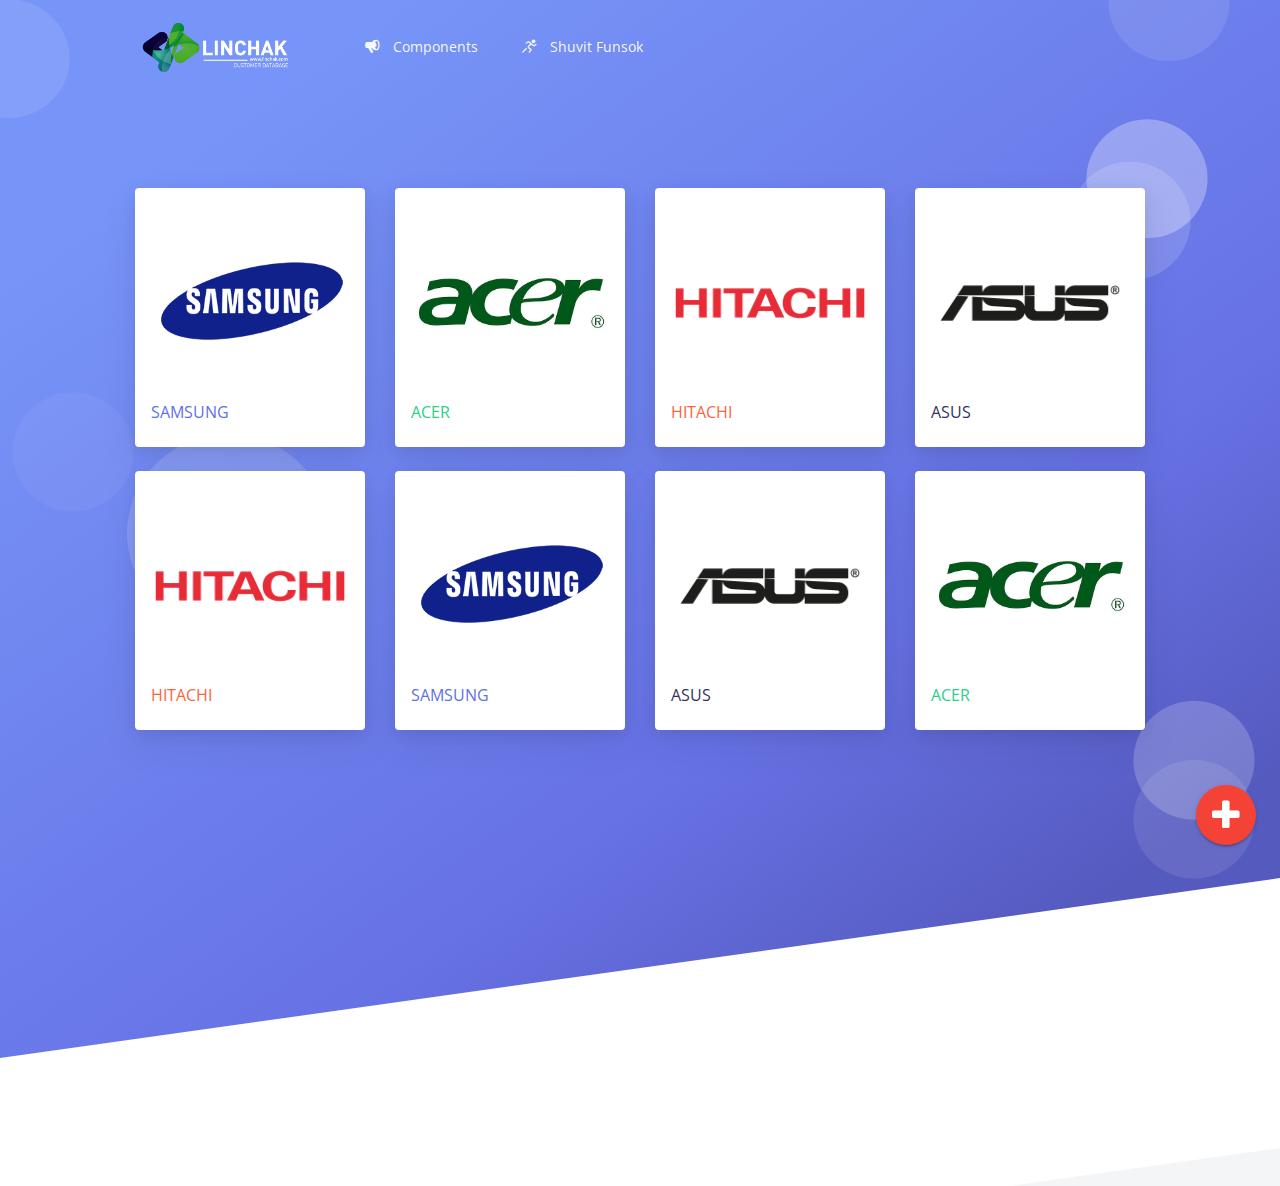
<file: index.html>
<!DOCTYPE html>
<html>

<head>
  <meta charset="utf-8">
  <meta name="viewport" content="width=device-width, initial-scale=1, shrink-to-fit=no">
  <meta name="description" content="Start your development with a Design System for Bootstrap 4.">
  <meta name="author" content="Creative Tim">
  <title>Argon Design System - Free Design System for Bootstrap 4</title>
  <!-- Favicon -->
  <link href="assets/img/brand/favicon.png" rel="icon" type="image/png">
  <!-- Fonts -->
  <link href="https://fonts.googleapis.com/css?family=Open+Sans:300,400,600,700" rel="stylesheet">
  <!-- Icons -->
  <link href="assets/vendor/nucleo/css/nucleo.css" rel="stylesheet">
  <link href="assets/vendor/font-awesome/css/font-awesome.min.css" rel="stylesheet">
  <!-- Argon CSS -->
  <link type="text/css" href="assets/css/argon.css" rel="stylesheet">
  <link type="text/css" href="assets/Floating-Action-Button-jQuery-CSS3/src/css/index.css" rel="stylesheet">


</head>

<body>
  <header class="header-global">
    <nav id="navbar-main" class="navbar navbar-main navbar-expand-lg navbar-transparent navbar-light">
      <div class="container">
        <a class="navbar-brand mr-lg-5" href="index.html">
          <img src="assets/img/linchak-logo.png">
        </a>
        <button class="navbar-toggler" type="button" data-toggle="collapse" data-target="#navbar_global" aria-controls="navbar_global" aria-expanded="false" aria-label="Toggle navigation">
          <span class="navbar-toggler-icon"></span>
        </button>
        <div class="navbar-collapse collapse" id="navbar_global">
          <div class="navbar-collapse-header">
            <div class="row">
              <div class="col-6 collapse-brand">
                <a href="index.html">
                  <img src="assets/img/linchak-logo_2.png">
                </a>
              </div>
              <div class="col-6 collapse-close">
                <button type="button" class="navbar-toggler" data-toggle="collapse" data-target="#navbar_global" aria-controls="navbar_global" aria-expanded="false" aria-label="Toggle navigation">
                  <span></span>
                  <span></span>
                </button>
              </div>
            </div>
          </div>
          <ul class="navbar-nav navbar-nav-hover align-items-lg-center">
            <li class="nav-item dropdown">
              <a href="#" class="nav-link" data-toggle="dropdown" href="#" role="button">

                <span class="nav-link-inner--text"><i class="ni ni-notification-70"></i> Components</span>
              </a>
              <div class="dropdown-menu dropdown-menu-xl">
                <div class="dropdown-menu-inner">
                  <a href="#" class="media d-flex align-items-center">
                    <div class="icon icon-shape bg-gradient-primary rounded-circle text-white">
                      <i class="ni ni-spaceship"></i>
                    </div>
                    <div class="media-body ml-3">
                      <h6 class="heading text-primary mb-md-1">Getting started</h6>
                      <p class="description d-none d-md-inline-block mb-0">Get started with Bootstrap, the world's most popular framework for building responsive sites.</p>
                    </div>
                  </a>
                  <a href="#" class="media d-flex align-items-center">
                    <div class="icon icon-shape bg-gradient-warning rounded-circle text-white">
                      <i class="ni ni-ui-04"></i>
                    </div>
                    <div class="media-body ml-3">
                      <h5 class="heading text-warning mb-md-1">Components</h5>
                      <p class="description d-none d-md-inline-block mb-0">Learn how to use Argon compiling Scss, change brand colors and more.</p>
                    </div>
                  </a>
                </div>
              </div>
            </li>
            <li class="nav-item dropdown">
              <a href="#" class="nav-link" data-toggle="dropdown" href="#" role="button">

                <span class="nav-link-inner--text"><i class="ni ni-user-run"></i> Shuvit Funsok</span>
              </a>
              <div class="dropdown-menu">
                <a href="#" class="dropdown-item"><i class="ni ni-bag-17"></i> Shop</a>
                <a href="#" class="dropdown-item"><i class="ni ni-app"></i> Product</a>
                <a href="#" class="dropdown-item"><i class="ni ni-settings"></i> My Admin</a>
                <a href="login.html" class="dropdown-item"><i class="ni ni-single-02"></i> Sign In</a>
                <a href="register.html" class="dropdown-item"><i class="ni ni-single-02"></i> Register</a>
                <a href="#" class="dropdown-item"><i class="ni ni-lock-circle-open"></i> Sign Out</a>
              </div>
            </li>
          </ul>

          <ul class="navbar-nav align-items-lg-center ml-lg-auto">

          </ul>
        </div>
      </div>
    </nav>
  </header>
  <main>
    <div class="position-relative">
      <!-- shape Hero -->
      <section class="section-shaped my-0">
        <div class="shape shape-style-1 shape-default shape-skew">
          <span></span>
          <span></span>
          <span></span>
          <span></span>
          <span></span>
          <span></span>
          <span></span>
          <span></span>
          <span></span>
        </div>
        <div class="container shape-container d-flex">
          <div class="col px-0">
            <div class="row justify-content-center">
              <div class="col-lg-12">
                <div class="row ban-item">






                  <div class="col-4 col-md-3">
                    <div class="card card-lift--hover shadow border-0 mar-b-5">
                      <div class="card-body ">
                        <img src="assets/img/logo_shop/Samsung-Logo.png" class="card-img-top"  />
                        <h6 class="text-desktop text-primary text-uppercase">Samsung</h6>
                      </div>
                    </div>
                  </div>
                  <div class="col-4 col-md-3">
                    <div class="card card-lift--hover shadow border-0 mar-b-5">
                      <div class="card-body ">
                        <img src="assets/img/logo_shop/600px-Acer-logo.jpg" class="card-img-top"  />
                        <h6 class="text-desktop text-success text-uppercase">Acer</h6>
                      </div>
                    </div>
                  </div>
                  <div class="col-4 col-md-3">
                    <div class="card card-lift--hover shadow border-0 mar-b-5">
                      <div class="card-body ">
                        <img src="assets/img/logo_shop/hitachi-ltd-vector-logo.png" class="card-img-top"  />
                        <h6 class="text-desktop text-warning text-uppercase">Hitachi</h6>
                      </div>
                    </div>
                  </div>
                  <div class="col-4 col-md-3">
                    <div class="card card-lift--hover shadow border-0 mar-b-5">
                      <div class="card-body ">
                        <img src="assets/img/logo_shop/asus-black-vector-logo.png" class="card-img-top"  />
                        <h6 class="text-desktop text-defual text-uppercase">Asus</h6>
                      </div>
                    </div>
                  </div>

                  <div class="col-4 col-md-3">
                    <div class="card card-lift--hover shadow border-0 mar-b-5">
                      <div class="card-body ">
                        <img src="assets/img/logo_shop/hitachi-ltd-vector-logo.png" class="card-img-top"  />
                        <h6 class="text-desktop text-warning text-uppercase">Hitachi</h6>
                      </div>
                    </div>
                  </div>
                  <div class="col-4 col-md-3">
                    <div class="card card-lift--hover shadow border-0 mar-b-5">
                      <div class="card-body ">
                        <img src="assets/img/logo_shop/Samsung-Logo.png" class="card-img-top"  />
                        <h6 class="text-desktop text-primary text-uppercase">Samsung</h6>
                      </div>
                    </div>
                  </div>
                  <div class="col-4 col-md-3">
                    <div class="card card-lift--hover shadow border-0 mar-b-5">
                      <div class="card-body ">
                        <img src="assets/img/logo_shop/asus-black-vector-logo.png" class="card-img-top"  />
                        <h6 class="text-desktop text-defual text-uppercase">Asus</h6>
                      </div>
                    </div>
                  </div>
                  <div class="col-4 col-md-3">
                    <div class="card card-lift--hover shadow border-0 mar-b-5">
                      <div class="card-body ">
                        <img src="assets/img/logo_shop/600px-Acer-logo.jpg" class="card-img-top"  />
                        <h6 class="text-desktop text-success text-uppercase">Acer</h6>
                      </div>
                    </div>
                  </div>





                </div>
              </div>
            </div>
          </div>
        </div>

      </section>
      <!-- 1st Hero Variation -->
    </div>



    <div class="zoom">
      <a class="zoom-fab zoom-btn-large" id="zoomBtn" style="color:#fff; font-size:35px;"><i class="fa fa-plus"></i></a>
    </div>





  </main>
  <footer class="footer has-cards">

    <div class="container">


    </div>
  </footer>
  <!-- Core -->
  <script src="assets/vendor/jquery/jquery.min.js"></script>
  <script src="assets/vendor/popper/popper.min.js"></script>
  <script src="assets/vendor/bootstrap/bootstrap.min.js"></script>
  <script src="assets/vendor/headroom/headroom.min.js"></script>
  <!-- Argon JS -->
  <script src="assets/js/argon.js?v=1.0.0"></script>
  <script src="assets/Floating-Action-Button-jQuery-CSS3/src/js/index.js"></script>

</body>

</html>
</file>
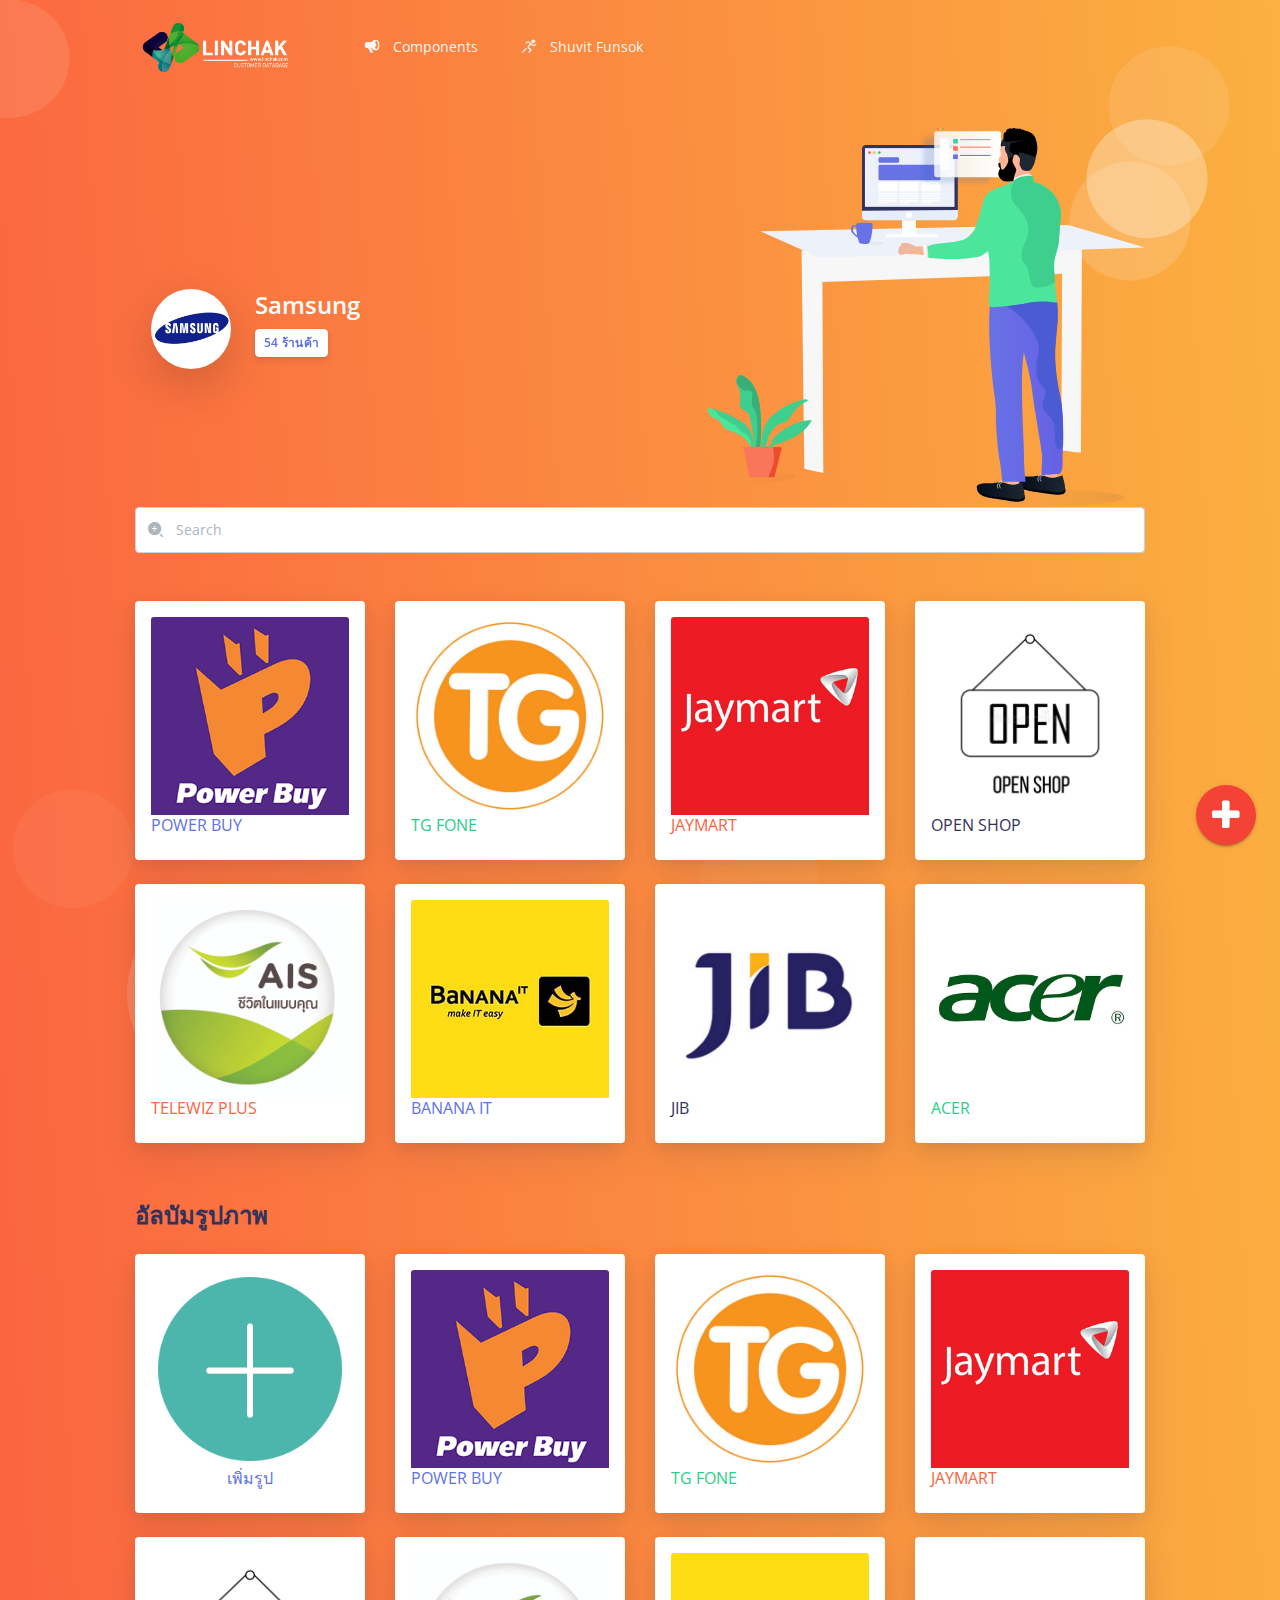
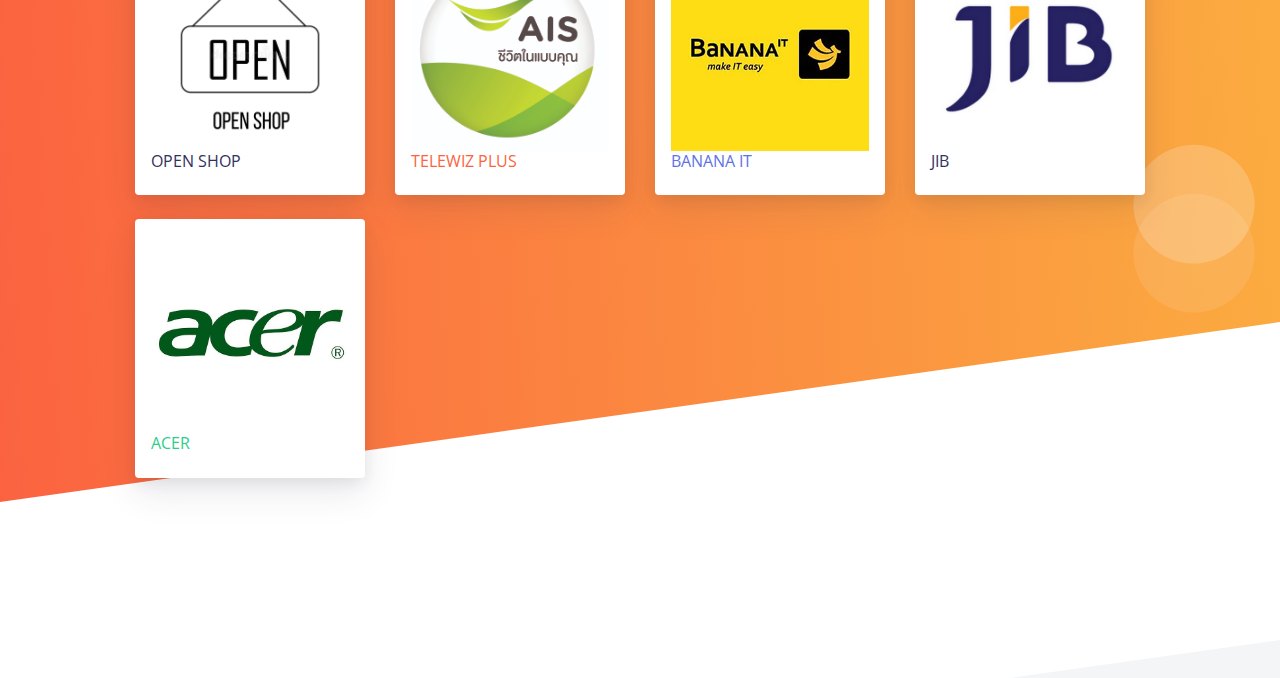
<file: shop.html>
<!DOCTYPE html>
<html>

<head>
  <meta charset="utf-8">
  <meta name="viewport" content="width=device-width, initial-scale=1, shrink-to-fit=no">
  <meta name="description" content="Start your development with a Design System for Bootstrap 4.">
  <meta name="author" content="Creative Tim">
  <title>Argon Design System - Free Design System for Bootstrap 4</title>
  <!-- Favicon -->
  <link href="assets/img/brand/favicon.png" rel="icon" type="image/png">
  <!-- Fonts -->
  <link href="https://fonts.googleapis.com/css?family=Open+Sans:300,400,600,700" rel="stylesheet">
  <!-- Icons -->
  <link href="assets/vendor/nucleo/css/nucleo.css" rel="stylesheet">
  <link href="assets/vendor/font-awesome/css/font-awesome.min.css" rel="stylesheet">
  <!-- Argon CSS -->
  <link type="text/css" href="assets/css/argon.css?v2.3" rel="stylesheet">
  <link type="text/css" href="assets/Floating-Action-Button-jQuery-CSS3/src/css/index.css" rel="stylesheet">

</head>

<body>
  <header class="header-global">
    <nav id="navbar-main" class="navbar navbar-main navbar-expand-lg navbar-transparent navbar-light">
      <div class="container">
        <a class="navbar-brand mr-lg-5" href="index.html">
          <img src="assets/img/linchak-logo.png">
        </a>
        <button class="navbar-toggler" type="button" data-toggle="collapse" data-target="#navbar_global" aria-controls="navbar_global" aria-expanded="false" aria-label="Toggle navigation">
          <span class="navbar-toggler-icon"></span>
        </button>
        <div class="navbar-collapse collapse" id="navbar_global">
          <div class="navbar-collapse-header">
            <div class="row">
              <div class="col-6 collapse-brand">
                <a href="index.html">
                  <img src="assets/img/linchak-logo_2.png">
                </a>
              </div>
              <div class="col-6 collapse-close">
                <button type="button" class="navbar-toggler" data-toggle="collapse" data-target="#navbar_global" aria-controls="navbar_global" aria-expanded="false" aria-label="Toggle navigation">
                  <span></span>
                  <span></span>
                </button>
              </div>
            </div>
          </div>
          <ul class="navbar-nav navbar-nav-hover align-items-lg-center">
            <li class="nav-item dropdown">
              <a href="#" class="nav-link" data-toggle="dropdown" href="#" role="button">

                <span class="nav-link-inner--text"><i class="ni ni-notification-70"></i> Components</span>
              </a>
              <div class="dropdown-menu dropdown-menu-xl">
                <div class="dropdown-menu-inner">
                  <a href="#" class="media d-flex align-items-center">
                    <div class="icon icon-shape bg-gradient-primary rounded-circle text-white">
                      <i class="ni ni-spaceship"></i>
                    </div>
                    <div class="media-body ml-3">
                      <h6 class="heading text-primary mb-md-1">Getting started</h6>
                      <p class="description d-none d-md-inline-block mb-0">Get started with Bootstrap, the world's most popular framework for building responsive sites.</p>
                    </div>
                  </a>
                  <a href="#" class="media d-flex align-items-center">
                    <div class="icon icon-shape bg-gradient-warning rounded-circle text-white">
                      <i class="ni ni-ui-04"></i>
                    </div>
                    <div class="media-body ml-3">
                      <h5 class="heading text-warning mb-md-1">Components</h5>
                      <p class="description d-none d-md-inline-block mb-0">Learn how to use Argon compiling Scss, change brand colors and more.</p>
                    </div>
                  </a>
                </div>
              </div>
            </li>
            <li class="nav-item dropdown">
              <a href="#" class="nav-link" data-toggle="dropdown" href="#" role="button">

                <span class="nav-link-inner--text"><i class="ni ni-user-run"></i> Shuvit Funsok</span> <i class="ni ni-bold-down pull-right text-mobile"></i>
              </a>
              <div class="dropdown-menu">
                <a href="#" class="dropdown-item"><i class="ni ni-bag-17"></i> Shop</a>
                <a href="#" class="dropdown-item"><i class="ni ni-app"></i> Product</a>
                <a href="#" class="dropdown-item"><i class="ni ni-settings"></i> My Admin</a>
                <a href="login.html" class="dropdown-item"><i class="ni ni-single-02"></i> Sign In</a>
                <a href="register.html" class="dropdown-item"><i class="ni ni-single-02"></i> Register</a>
                <a href="#" class="dropdown-item"><i class="ni ni-lock-circle-open"></i> Sign Out</a>
              </div>
            </li>
          </ul>

          <ul class="navbar-nav align-items-lg-center ml-lg-auto">

          </ul>
        </div>
      </div>
    </nav>
  </header>
  <main>
    <div class="position-relative">
      <!-- shape Hero -->
      <section class="section-shaped my-0">
        <div class="shape shape-style-1 bg-gradient-warning shape-skew">
          <span></span>
          <span></span>
          <span></span>
          <span></span>
          <span></span>
          <span></span>
          <span></span>
          <span></span>
          <span></span>
        </div>
        <div class="container shape-container d-flex" style="padding-top: 8rem; padding-bottom: 2rem;">

          <div class="">
        <div class="row row-grid align-items-center">
          <div class="col-md-6 order-lg-2 ml-lg-auto hidden-sm hidden-xs">
            <div class="position-relative pl-md-5">
              <img src="assets/img/ill/ill-2.svg" class="img-center img-fluid">
            </div>
          </div>
          <div class="col-lg-6 order-lg-1">
            <div class="d-flex px-3 mb-4">
              <div>
                <img src="assets/img/logo_shop/Samsung-Logo.png" alt="Raised circle image" class="img-fluid rounded-circle shadow-lg" style="width: 80px;background: #fff;">

              </div>
              <div class="pl-4">
                <h4 class="display-3 text-white" style="font-size: 1.5rem;">Samsung</h4>

                <button class="btn btn-sm btn-neutral" type="button">54 ร้านค้า</button>

              </div>
            </div>

          </div>



        </div>




        <div class="row ban-item">

          <br /><br />
          <div class="col-12 ">
            <div class="form-group">
              <div class="input-group mb-4">
                <div class="input-group-prepend">
                  <span class="input-group-text"><i class="ni ni-zoom-split-in"></i></span>
                </div>
                <input class="form-control" placeholder="Search" type="text">
              </div>
            </div>
            <br />
          </div>




          <div class="col-4 col-md-3">
            <div class="card card-lift--hover shadow border-0 mar-b-5">
              <div class="card-body ">
                <img src="assets/img/logo_shop/00004_logo.jpg" class="card-img-top"  />
                <h6 class="text-desktop text-primary text-uppercase">Power buy</h6>
              </div>
            </div>
          </div>
          <div class="col-4 col-md-3">
            <div class="card card-lift--hover shadow border-0 mar-b-5">
              <div class="card-body ">
                <img src="assets/img/logo_shop/tg.jpg" class="card-img-top"  />
                <h6 class="text-desktop text-success text-uppercase">TG Fone</h6>
              </div>
            </div>
          </div>
          <div class="col-4 col-md-3">
            <div class="card card-lift--hover shadow border-0 mar-b-5">
              <div class="card-body ">
                <img src="assets/img/logo_shop/jaymart-logo.jpg" class="card-img-top"  />
                <h6 class="text-desktop text-warning text-uppercase">Jaymart</h6>
              </div>
            </div>
          </div>
          <div class="col-4 col-md-3">
            <div class="card card-lift--hover shadow border-0 mar-b-5">
              <div class="card-body ">
                <img src="assets/img/logo_shop/icon-logo-modern.jpg" class="card-img-top"  />
                <h6 class="text-desktop text-defual text-uppercase">Open Shop</h6>
              </div>
            </div>
          </div>

          <div class="col-4 col-md-3">
            <div class="card card-lift--hover shadow border-0 mar-b-5">
              <div class="card-body ">
                <img src="assets/img/logo_shop/telewiz.jpg" class="card-img-top"  />
                <h6 class="text-desktop text-warning text-uppercase">Telewiz Plus</h6>
              </div>
            </div>
          </div>
          <div class="col-4 col-md-3">
            <div class="card card-lift--hover shadow border-0 mar-b-5">
              <div class="card-body ">
                <img src="assets/img/logo_shop/00650.jpg" class="card-img-top"  />
                <h6 class="text-desktop text-primary text-uppercase">Banana IT</h6>
              </div>
            </div>
          </div>
          <div class="col-4 col-md-3">
            <div class="card card-lift--hover shadow border-0 mar-b-5">
              <div class="card-body ">
                <img src="assets/img/logo_shop/JIB-th.jpg" class="card-img-top"  />
                <h6 class="text-desktop text-defual text-uppercase">Jib</h6>
              </div>
            </div>
          </div>
          <div class="col-4 col-md-3">
            <div class="card card-lift--hover shadow border-0 mar-b-5">
              <div class="card-body ">
                <img src="assets/img/logo_shop/600px-Acer-logo.jpg" class="card-img-top"  />
                <h6 class="text-desktop text-success text-uppercase">Acer</h6>
              </div>
            </div>
          </div>





        </div>




      </div>






        </div>



        <div class="container mb-5">
        <!-- Inputs -->
        <h3 class="h4 font-weight-bold mb-4">อัลบัมรูปภาพ</h3>

        <div class="row ban-item">


          <div class="col-4 col-md-3">
            <div class="card card-lift--hover shadow border-0 mar-b-5">
              <div class="card-body ">
                <img src="assets/img/flat-style-circle-add_icon-icons.com.png" class="card-img-top"  />
                <h6 class="text-desktop text-primary text-center">เพิ่มรูป</h6>
              </div>
            </div>
          </div>
          <div class="col-4 col-md-3">
            <div class="card card-lift--hover shadow border-0 mar-b-5">
              <div class="card-body ">
                <img src="assets/img/logo_shop/00004_logo.jpg" class="card-img-top"  />
                <h6 class="text-desktop text-primary text-uppercase">Power buy</h6>
              </div>
            </div>
          </div>
          <div class="col-4 col-md-3">
            <div class="card card-lift--hover shadow border-0 mar-b-5">
              <div class="card-body ">
                <img src="assets/img/logo_shop/tg.jpg" class="card-img-top"  />
                <h6 class="text-desktop text-success text-uppercase">TG Fone</h6>
              </div>
            </div>
          </div>
          <div class="col-4 col-md-3">
            <div class="card card-lift--hover shadow border-0 mar-b-5">
              <div class="card-body ">
                <img src="assets/img/logo_shop/jaymart-logo.jpg" class="card-img-top"  />
                <h6 class="text-desktop text-warning text-uppercase">Jaymart</h6>
              </div>
            </div>
          </div>
          <div class="col-4 col-md-3">
            <div class="card card-lift--hover shadow border-0 mar-b-5">
              <div class="card-body ">
                <img src="assets/img/logo_shop/icon-logo-modern.jpg" class="card-img-top"  />
                <h6 class="text-desktop text-defual text-uppercase">Open Shop</h6>
              </div>
            </div>
          </div>

          <div class="col-4 col-md-3">
            <div class="card card-lift--hover shadow border-0 mar-b-5">
              <div class="card-body ">
                <img src="assets/img/logo_shop/telewiz.jpg" class="card-img-top"  />
                <h6 class="text-desktop text-warning text-uppercase">Telewiz Plus</h6>
              </div>
            </div>
          </div>
          <div class="col-4 col-md-3">
            <div class="card card-lift--hover shadow border-0 mar-b-5">
              <div class="card-body ">
                <img src="assets/img/logo_shop/00650.jpg" class="card-img-top"  />
                <h6 class="text-desktop text-primary text-uppercase">Banana IT</h6>
              </div>
            </div>
          </div>
          <div class="col-4 col-md-3">
            <div class="card card-lift--hover shadow border-0 mar-b-5">
              <div class="card-body ">
                <img src="assets/img/logo_shop/JIB-th.jpg" class="card-img-top"  />
                <h6 class="text-desktop text-defual text-uppercase">Jib</h6>
              </div>
            </div>
          </div>
          <div class="col-4 col-md-3">
            <div class="card card-lift--hover shadow border-0 mar-b-5">
              <div class="card-body ">
                <img src="assets/img/logo_shop/600px-Acer-logo.jpg" class="card-img-top"  />
                <h6 class="text-desktop text-success text-uppercase">Acer</h6>
              </div>
            </div>
          </div>


        </div>
      </div>

      </section>
      <!-- 1st Hero Variation -->
    </div>



    <div class="zoom">
      <a class="zoom-fab zoom-btn-large" id="zoomBtn" style="color:#fff; font-size:35px;"><i class="fa fa-plus"></i></a>
    </div>





  </main>
  <footer class="footer has-cards">

    <div class="container">


    </div>
  </footer>
  <!-- Core -->
  <script src="assets/vendor/jquery/jquery.min.js"></script>
  <script src="assets/vendor/popper/popper.min.js"></script>
  <script src="assets/vendor/bootstrap/bootstrap.min.js"></script>
  <script src="assets/vendor/headroom/headroom.min.js"></script>
  <!-- Argon JS -->
  <script src="assets/js/argon.js?v=1.0.0"></script>
  <script src="assets/Floating-Action-Button-jQuery-CSS3/src/js/index.js"></script>

</body>

</html>
</file>
<file: assets/vendor/nucleo/css/nucleo.css>
/*--------------------------------

hermes-dashboard-icons Web Font - built using nucleoapp.com
License - nucleoapp.com/license/

-------------------------------- */
@font-face {
  font-family: 'NucleoIcons';
  src: url('../fonts/nucleo-icons.eot');
  src: url('../fonts/nucleo-icons.eot') format('embedded-opentype'), url('../fonts/nucleo-icons.woff2') format('woff2'), url('../fonts/nucleo-icons.woff') format('woff'), url('../fonts/nucleo-icons.ttf') format('truetype'), url('../fonts/nucleo-icons.svg') format('svg');
  font-weight: normal;
  font-style: normal;
}
/*------------------------
    base class definition
-------------------------*/
.ni {
  display: inline-block;
  font: normal normal normal 14px/1 NucleoIcons;
  font-size: inherit;
  text-rendering: auto;
  -webkit-font-smoothing: antialiased;
  -moz-osx-font-smoothing: grayscale;
}
/*------------------------
  change icon size
-------------------------*/
.ni-lg {
  font-size: 1.33333333em;
  line-height: 0.75em;
  vertical-align: -15%;
}
.ni-2x {
  font-size: 2em;
}
.ni-3x {
  font-size: 3em;
}
.ni-4x {
  font-size: 4em;
}
.ni-5x {
  font-size: 5em;
}

/*----------------------------------
  add a square/circle background
-----------------------------------*/
.ni.square,
.ni.circle {
  padding: 0.33333333em;
  vertical-align: -16%;
  background-color: #eee;
}
.ni.circle {
  border-radius: 50%;
}
/*------------------------
  list icons
-------------------------*/
.ni-ul {
  padding-left: 0;
  margin-left: 2.14285714em;
  list-style-type: none;
}
.ni-ul > li {
  position: relative;
}
.ni-ul > li > .ni {
  position: absolute;
  left: -1.57142857em;
  top: 0.14285714em;
  text-align: center;
}
.ni-ul > li > .ni.lg {
  top: 0;
  left: -1.35714286em;
}
.ni-ul > li > .ni.circle,
.ni-ul > li > .ni.square {
  top: -0.19047619em;
  left: -1.9047619em;
}
/*------------------------
  spinning icons
-------------------------*/
.ni.spin {
  -webkit-animation: nc-spin 2s infinite linear;
  -moz-animation: nc-spin 2s infinite linear;
  animation: nc-spin 2s infinite linear;
}
@-webkit-keyframes nc-spin {
  0% {
    -webkit-transform: rotate(0deg);
  }
  100% {
    -webkit-transform: rotate(360deg);
  }
}
@-moz-keyframes nc-spin {
  0% {
    -moz-transform: rotate(0deg);
  }
  100% {
    -moz-transform: rotate(360deg);
  }
}
@keyframes nc-spin {
  0% {
    -webkit-transform: rotate(0deg);
    -moz-transform: rotate(0deg);
    -ms-transform: rotate(0deg);
    -o-transform: rotate(0deg);
    transform: rotate(0deg);
  }
  100% {
    -webkit-transform: rotate(360deg);
    -moz-transform: rotate(360deg);
    -ms-transform: rotate(360deg);
    -o-transform: rotate(360deg);
    transform: rotate(360deg);
  }
}
/*------------------------
  rotated/flipped icons
-------------------------*/
.ni.rotate-90 {
  filter: progid:DXImageTransform.Microsoft.BasicImage(rotation=1);
  -webkit-transform: rotate(90deg);
  -moz-transform: rotate(90deg);
  -ms-transform: rotate(90deg);
  -o-transform: rotate(90deg);
  transform: rotate(90deg);
}
.ni.rotate-180 {
  filter: progid:DXImageTransform.Microsoft.BasicImage(rotation=2);
  -webkit-transform: rotate(180deg);
  -moz-transform: rotate(180deg);
  -ms-transform: rotate(180deg);
  -o-transform: rotate(180deg);
  transform: rotate(180deg);
}
.ni.rotate-270 {
  filter: progid:DXImageTransform.Microsoft.BasicImage(rotation=3);
  -webkit-transform: rotate(270deg);
  -moz-transform: rotate(270deg);
  -ms-transform: rotate(270deg);
  -o-transform: rotate(270deg);
  transform: rotate(270deg);
}
.ni.flip-y {
  filter: progid:DXImageTransform.Microsoft.BasicImage(rotation=0);
  -webkit-transform: scale(-1, 1);
  -moz-transform: scale(-1, 1);
  -ms-transform: scale(-1, 1);
  -o-transform: scale(-1, 1);
  transform: scale(-1, 1);
}
.ni.flip-x {
  filter: progid:DXImageTransform.Microsoft.BasicImage(rotation=2);
  -webkit-transform: scale(1, -1);
  -moz-transform: scale(1, -1);
  -ms-transform: scale(1, -1);
  -o-transform: scale(1, -1);
  transform: scale(1, -1);
}
/*------------------------
    font icons
-------------------------*/

.ni-active-40::before {
    content: "\ea02";
}

.ni-air-baloon::before {
    content: "\ea03";
}

.ni-album-2::before {
    content: "\ea04";
}

.ni-align-center::before {
    content: "\ea05";
}

.ni-align-left-2::before {
    content: "\ea06";
}

.ni-ambulance::before {
    content: "\ea07";
}

.ni-app::before {
    content: "\ea08";
}

.ni-archive-2::before {
    content: "\ea09";
}

.ni-atom::before {
    content: "\ea0a";
}

.ni-badge::before {
    content: "\ea0b";
}

.ni-bag-17::before {
    content: "\ea0c";
}

.ni-basket::before {
    content: "\ea0d";
}

.ni-bell-55::before {
    content: "\ea0e";
}

.ni-bold-down::before {
    content: "\ea0f";
}

.ni-bold-left::before {
    content: "\ea10";
}

.ni-bold-right::before {
    content: "\ea11";
}

.ni-bold-up::before {
    content: "\ea12";
}

.ni-bold::before {
    content: "\ea13";
}

.ni-book-bookmark::before {
    content: "\ea14";
}

.ni-books::before {
    content: "\ea15";
}

.ni-box-2::before {
    content: "\ea16";
}

.ni-briefcase-24::before {
    content: "\ea17";
}

.ni-building::before {
    content: "\ea18";
}

.ni-bulb-61::before {
    content: "\ea19";
}

.ni-bullet-list-67::before {
    content: "\ea1a";
}

.ni-bus-front-12::before {
    content: "\ea1b";
}

.ni-button-pause::before {
    content: "\ea1c";
}

.ni-button-play::before {
    content: "\ea1d";
}

.ni-button-power::before {
    content: "\ea1e";
}

.ni-calendar-grid-58::before {
    content: "\ea1f";
}

.ni-camera-compact::before {
    content: "\ea20";
}

.ni-caps-small::before {
    content: "\ea21";
}

.ni-cart::before {
    content: "\ea22";
}

.ni-chart-bar-32::before {
    content: "\ea23";
}

.ni-chart-pie-35::before {
    content: "\ea24";
}

.ni-chat-round::before {
    content: "\ea25";
}

.ni-check-bold::before {
    content: "\ea26";
}

.ni-circle-08::before {
    content: "\ea27";
}

.ni-cloud-download-95::before {
    content: "\ea28";
}

.ni-cloud-upload-96::before {
    content: "\ea29";
}

.ni-compass-04::before {
    content: "\ea2a";
}

.ni-controller::before {
    content: "\ea2b";
}

.ni-credit-card::before {
    content: "\ea2c";
}

.ni-curved-next::before {
    content: "\ea2d";
}

.ni-delivery-fast::before {
    content: "\ea2e";
}

.ni-diamond::before {
    content: "\ea2f";
}

.ni-email-83::before {
    content: "\ea30";
}

.ni-fat-add::before {
    content: "\ea31";
}

.ni-fat-delete::before {
    content: "\ea32";
}

.ni-fat-remove::before {
    content: "\ea33";
}

.ni-favourite-28::before {
    content: "\ea34";
}

.ni-folder-17::before {
    content: "\ea35";
}

.ni-glasses-2::before {
    content: "\ea36";
}

.ni-hat-3::before {
    content: "\ea37";
}

.ni-headphones::before {
    content: "\ea38";
}

.ni-html5::before {
    content: "\ea39";
}

.ni-istanbul::before {
    content: "\ea3a";
}

.ni-key-25::before {
    content: "\ea3b";
}

.ni-laptop::before {
    content: "\ea3c";
}

.ni-like-2::before {
    content: "\ea3d";
}

.ni-lock-circle-open::before {
    content: "\ea3e";
}

.ni-map-big::before {
    content: "\ea3f";
}

.ni-mobile-button::before {
    content: "\ea40";
}

.ni-money-coins::before {
    content: "\ea41";
}

.ni-note-03::before {
    content: "\ea42";
}

.ni-notification-70::before {
    content: "\ea43";
}

.ni-palette::before {
    content: "\ea44";
}

.ni-paper-diploma::before {
    content: "\ea45";
}

.ni-pin-3::before {
    content: "\ea46";
}

.ni-planet::before {
    content: "\ea47";
}

.ni-ruler-pencil::before {
    content: "\ea48";
}

.ni-satisfied::before {
    content: "\ea49";
}

.ni-scissors::before {
    content: "\ea4a";
}

.ni-send::before {
    content: "\ea4b";
}

.ni-settings-gear-65::before {
    content: "\ea4c";
}

.ni-settings::before {
    content: "\ea4d";
}

.ni-single-02::before {
    content: "\ea4e";
}

.ni-single-copy-04::before {
    content: "\ea4f";
}

.ni-sound-wave::before {
    content: "\ea50";
}

.ni-spaceship::before {
    content: "\ea51";
}

.ni-square-pin::before {
    content: "\ea52";
}

.ni-support-16::before {
    content: "\ea53";
}

.ni-tablet-button::before {
    content: "\ea54";
}

.ni-tag::before {
    content: "\ea55";
}

.ni-tie-bow::before {
    content: "\ea56";
}

.ni-time-alarm::before {
    content: "\ea57";
}

.ni-trophy::before {
    content: "\ea58";
}

.ni-tv-2::before {
    content: "\ea59";
}

.ni-umbrella-13::before {
    content: "\ea5a";
}

.ni-user-run::before {
    content: "\ea5b";
}

.ni-vector::before {
    content: "\ea5c";
}

.ni-watch-time::before {
    content: "\ea5d";
}

.ni-world::before {
    content: "\ea5e";
}

.ni-zoom-split-in::before {
    content: "\ea5f";
}

.ni-collection::before {
    content: "\ea60";
}

.ni-image::before {
    content: "\ea61";
}

.ni-shop::before {
    content: "\ea62";
}

.ni-ungroup::before {
    content: "\ea63";
}

.ni-world-2::before {
    content: "\ea64";
}

.ni-ui-04::before {
    content: "\ea65";
}


/* all icon font classes list here */
</file>
<file: assets/Floating-Action-Button-jQuery-CSS3/src/css/index.css>
.zoom {
  position: fixed;
  bottom: 45px;
  right: 24px;
  height: 70px;
}

.zoom-fab {
  display: inline-block;
  width: 40px;
  height: 40px;
  line-height: 40px;
  border-radius: 50%;
  background-color: #F44336;
  vertical-align: middle;
  text-decoration: none;
  text-align: center;
  transition: 0.2s ease-out;
  box-shadow: 0 2px 2px 0 rgba(0, 0, 0, 0.14), 0 1px 5px 0 rgba(0, 0, 0, 0.12), 0 3px 1px -2px rgba(0, 0, 0, 0.2);
  cursor: pointer;
  color: #FFF;
}

.zoom-fab:hover {
  background-color: #e57373;
  box-shadow: 0 3px 3px 0 rgba(0, 0, 0, 0.14), 0 1px 7px 0 rgba(0, 0, 0, 0.12), 0 3px 1px -1px rgba(0, 0, 0, 0.2);
}

.zoom-btn-large {
  width: 60px;
  height: 60px;
  line-height: 60px;
}

.zoom-btn-person { background-color: #F44336; }

.zoom-btn-person:hover { background-color: #e57373; }

.zoom-btn-doc { background-color: #ffeb3b; }

.zoom-btn-doc:hover { background-color: #fff176; }

.zoom-btn-tangram { background-color: #4CAF50; }

.zoom-btn-tangram:hover { background-color: #81c784; }

.zoom-btn-report { background-color: #2196F3; }

.zoom-btn-report:hover { background-color: #64b5f6; }

.zoom-btn-feedback { background-color: #9c27b0; }

.zoom-btn-feedback:hover { background-color: #ba68c8; }

.zoom-menu {
  position: absolute;
  right: 70px;
  left: auto;
  top: 70%;
  transform: translateY(-50%);
  height: 100%;
  width: 500px;
  list-style: none;
  text-align: right;
  z-index: 1000;
}

.zoom-menu li {
  display: inline-block;
  margin-right: 10px;
}

.zoom-card {
  position: absolute;
  right: 150px;
  bottom: 70px;
  transition: box-shadow 0.25s;
  padding: 24px;
  border-radius: 2px;
  background-color: #009688;
  box-shadow: 0 2px 2px 0 rgba(0, 0, 0, 0.14), 0 1px 5px 0 rgba(0, 0, 0, 0.12), 0 3px 1px -2px rgba(0, 0, 0, 0.2);
  color: #FFF;
}

.zoom-card ul {
  -webkit-padding-start: 0;
  list-style: none;
  text-align: left;
}

.scale-transition { transition: transform 0.3s cubic-bezier(0.53, 0.01, 0.36, 1.63) !important; }

.scale-transition.scale-out {
  transform: scale(0);
  transition: transform 0.2s !important;
}

.scale-transition.scale-in { transform: scale(1); }
</file>
